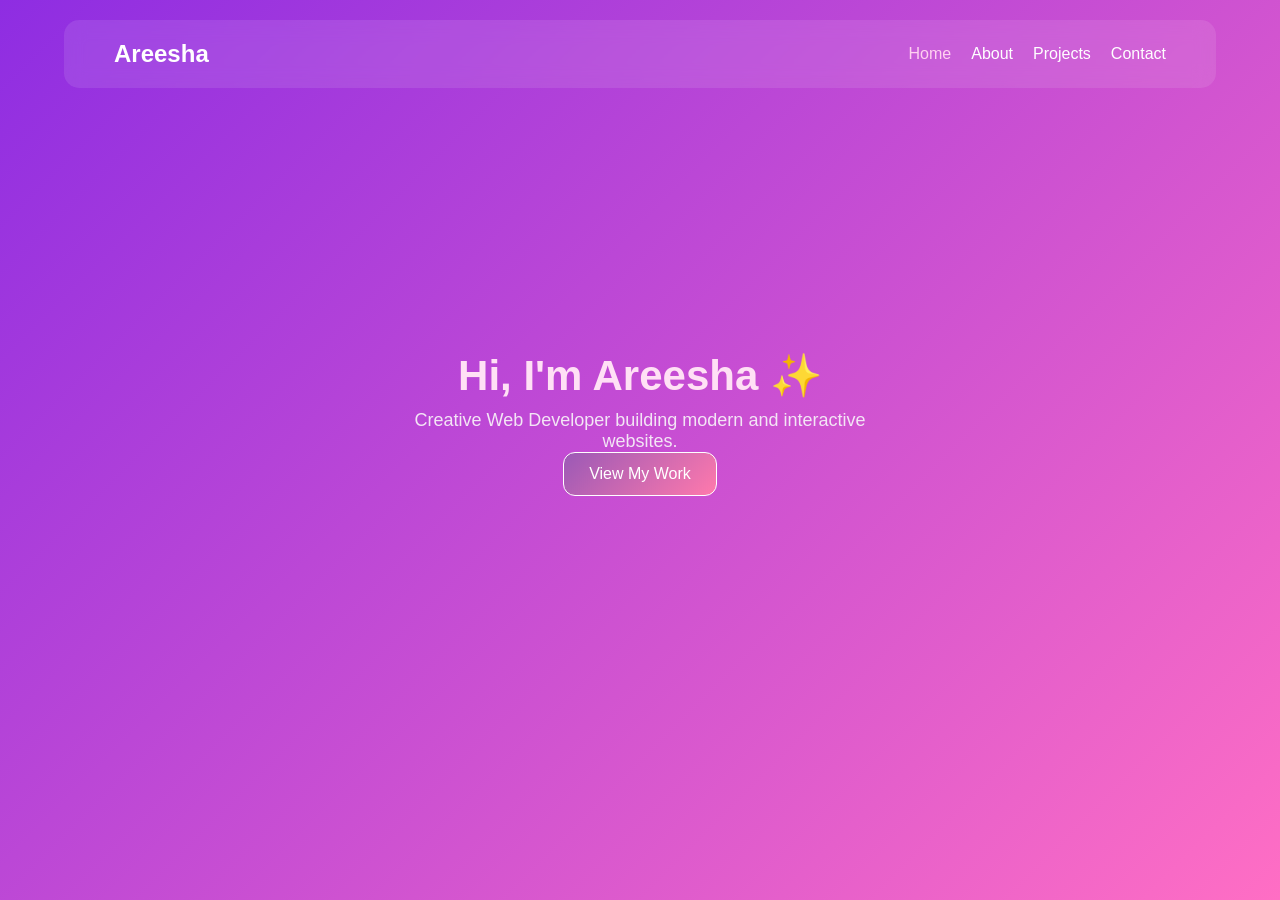
<file: index.html>
<!DOCTYPE html>
<html lang="en">
<head>
    <meta charset="UTF-8">
    <meta name="viewport" content="width=device-width, initial-scale=1.0">
    <title>Areesha Portfolio</title>
    <link rel="stylesheet" href="style.css">
</head>
<body>

<nav class="navbar">
    <h2 class="logo">Areesha</h2>
    <ul class="nav-links">
        <li><a href="index.html" class="active">Home</a></li>
        <li><a href="about.html">About</a></li>
        <li><a href="projects.html">Projects</a></li>
        <li><a href="contact.html">Contact</a></li>
    </ul>
</nav>

<section class="hero">
    <div class="hero-content">
        <h1>Hi, I'm Areesha ✨</h1>
        <p>Creative Web Developer building modern and interactive websites.</p>
        <a href="projects.html" class="btn">View My Work</a>
    </div>
</section>

</body>
</html>
</file>
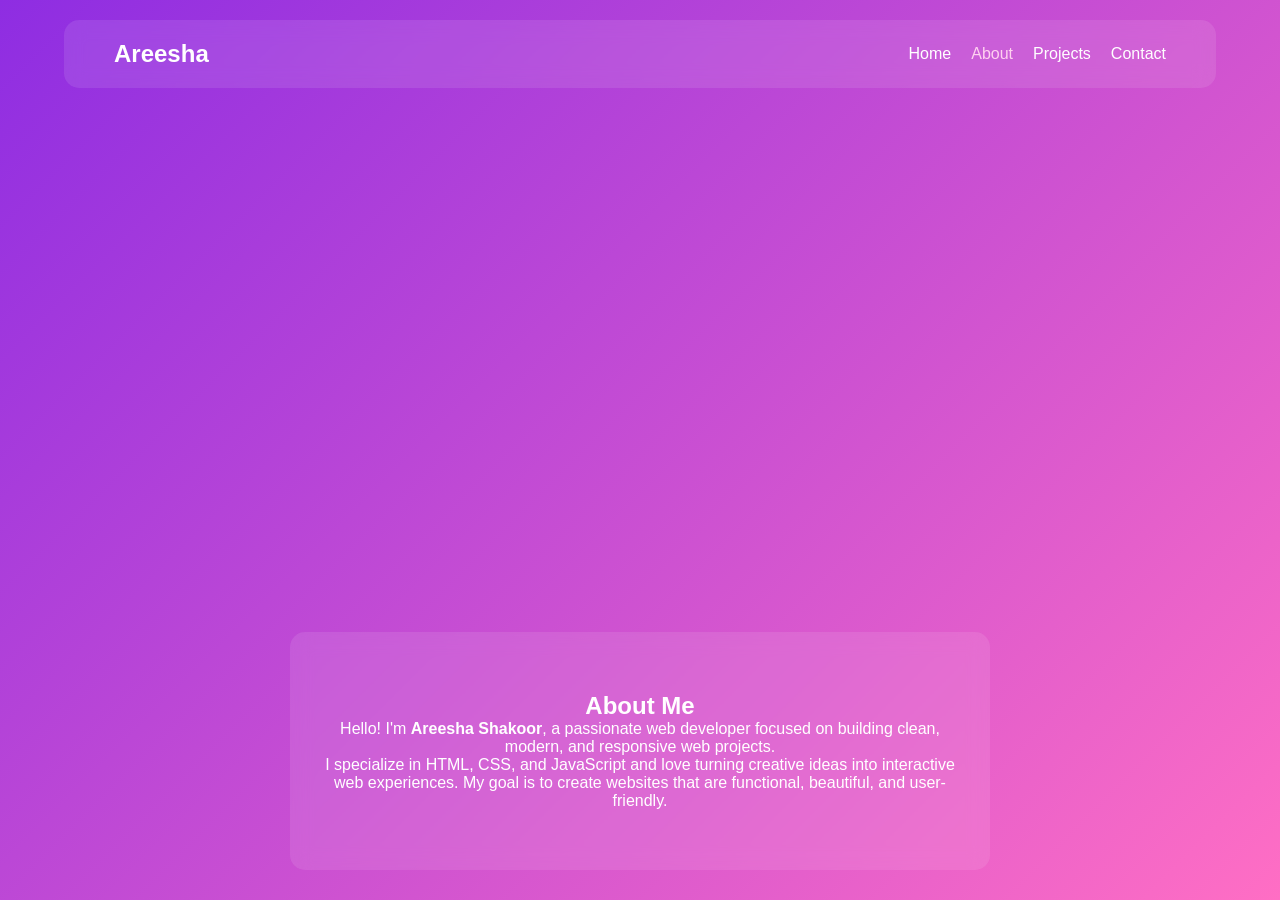
<file: about.html>
<!DOCTYPE html>
<html lang="en">
<head>
    <meta charset="UTF-8">
    <meta name="viewport" content="width=device-width, initial-scale=1.0">
    <title>About Me - Areesha</title>
    <link rel="stylesheet" href="style.css">
</head>
<body>

<nav class="navbar">
    <h2 class="logo">Areesha</h2>
    <ul class="nav-links">
        <li><a href="index.html">Home</a></li>
        <li><a href="about.html" class="active">About</a></li>
        <li><a href="projects.html">Projects</a></li>
        <li><a href="contact.html">Contact</a></li>
    </ul>
</nav>

<section class="about">
    <h1>About Me</h1>
    <p>Hello! I'm <strong>Areesha Shakoor</strong>, a passionate web developer focused on building clean, modern, and responsive web projects.</p>
    <p>I specialize in HTML, CSS, and JavaScript and love turning creative ideas into interactive web experiences. My goal is to create websites that are functional, beautiful, and user-friendly.</p>
</section>

</body>
</html>
</file>
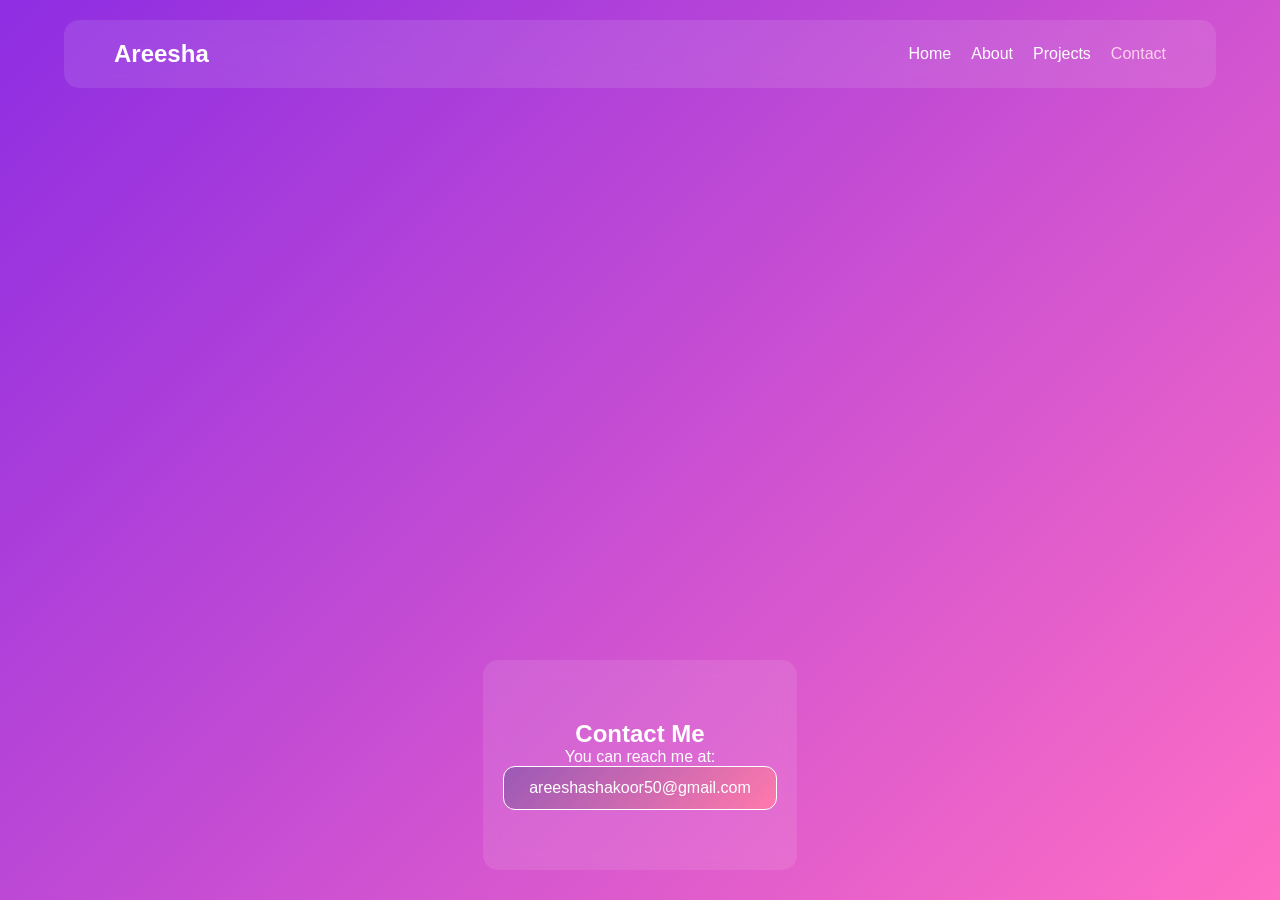
<file: contact.html>
<!DOCTYPE html>
<html lang="en">
<head>
    <meta charset="UTF-8">
    <meta name="viewport" content="width=device-width, initial-scale=1.0">
    <title>Contact - Areesha</title>
    <link rel="stylesheet" href="style.css">
</head>
<body>

<nav class="navbar">
    <h2 class="logo">Areesha</h2>
    <ul class="nav-links">
        <li><a href="index.html">Home</a></li>
        <li><a href="about.html">About</a></li>
        <li><a href="projects.html">Projects</a></li>
        <li><a href="contact.html" class="active">Contact</a></li>
    </ul>
</nav>

<section class="contact">
    <h1>Contact Me</h1>
    <p>You can reach me at:</p>
    <a href="mailto:areeshashakoor50@gmail.com" class="btn">areeshashakoor50@gmail.com</a>
</section>

</body>
</html>
</file>
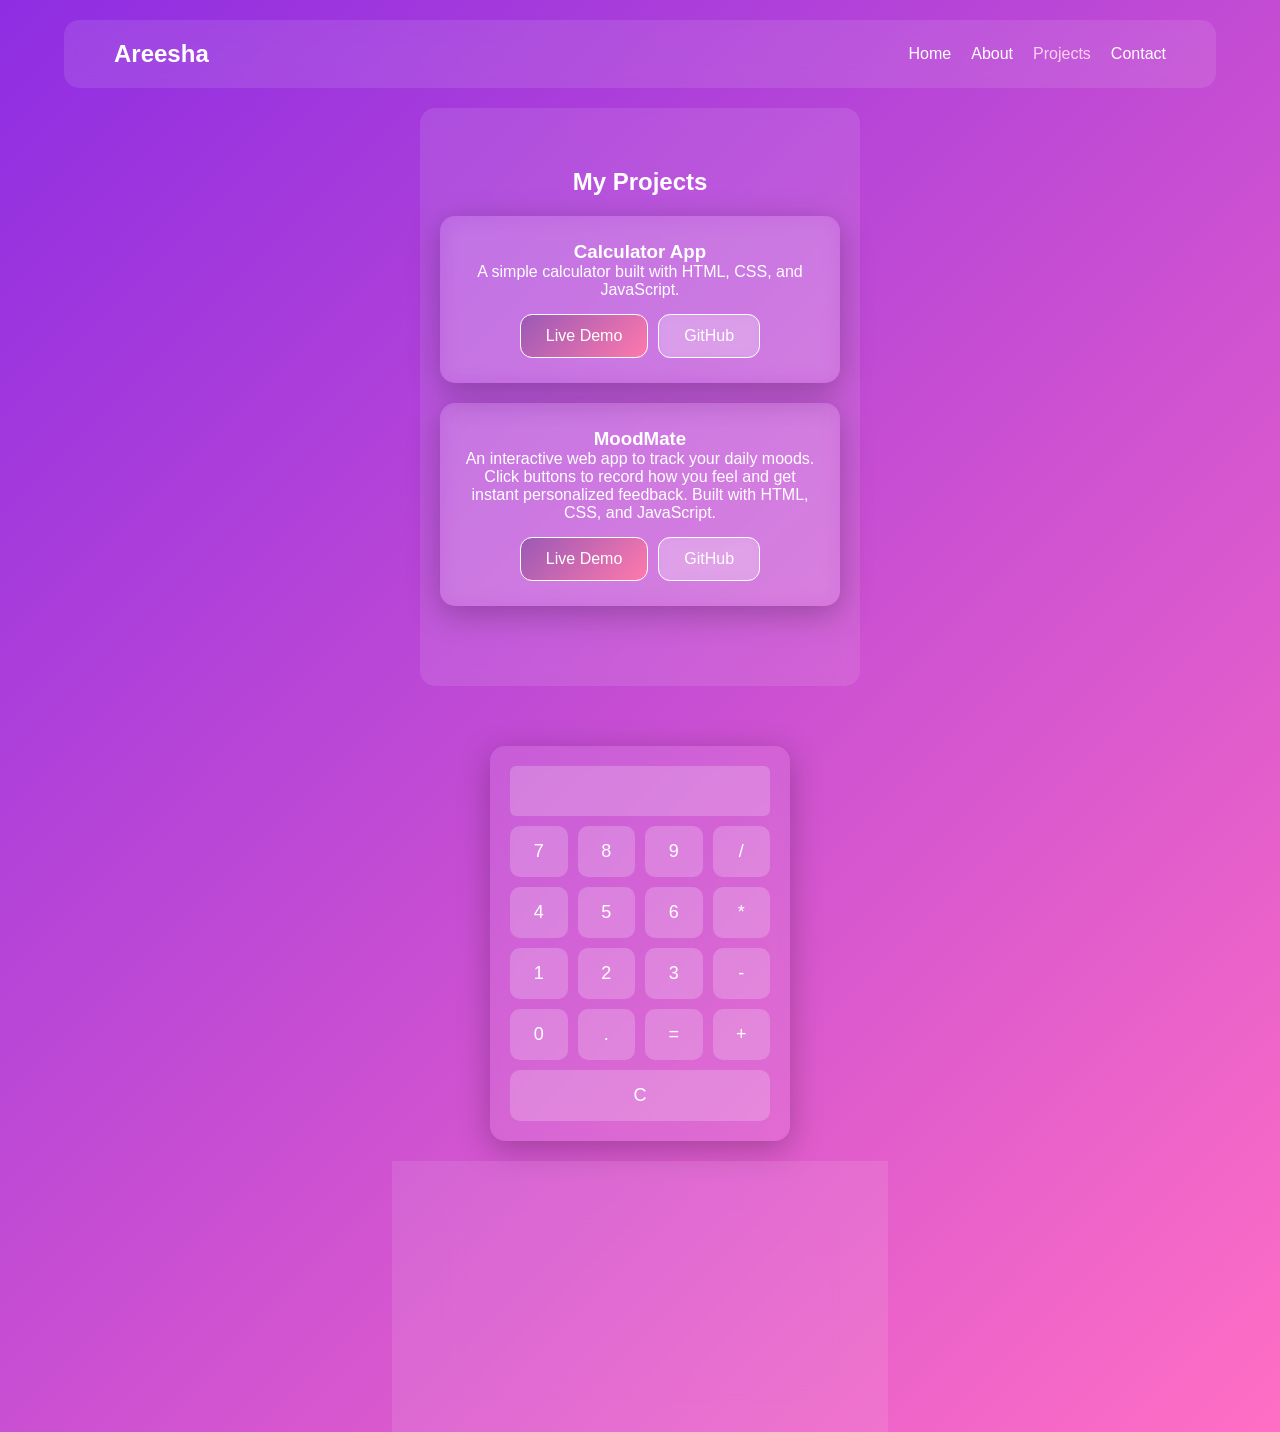
<file: projects.html>
<!DOCTYPE html>
<html lang="en">
<head>
    <meta charset="UTF-8">
    <meta name="viewport" content="width=device-width, initial-scale=1.0">
    <title>Projects - Areesha</title>
    <link rel="stylesheet" href="style.css">
</head>
<body>

<nav class="navbar">
    <h2 class="logo">Areesha</h2>
    <ul class="nav-links">
        <li><a href="index.html">Home</a></li>
        <li><a href="about.html">About</a></li>
        <li><a href="projects.html" class="active">Projects</a></li>
        <li><a href="contact.html">Contact</a></li>
    </ul>
</nav>

<section class="projects">
    <h1>My Projects</h1>

    <!-- Calculator Project Card -->
    <div class="project-card">
        <h3>Calculator App</h3>
        <p>A simple calculator built with HTML, CSS, and JavaScript.</p>
        <div class="project-links">
            <a href="#calculator-section" class="btn">Live Demo</a>
            <a href="https://github.com/areeshashakoor50-cell/MyPortfolio" target="_blank" class="btn secondary">GitHub</a>
        </div>
    </div>

    <!-- MoodMate Project Card -->
    <div class="project-card">
        <h3>MoodMate</h3>
        <p>An interactive web app to track your daily moods. Click buttons to record how you feel and get instant personalized feedback. Built with HTML, CSS, and JavaScript.</p>
        <div class="project-links">
            <a href="#moodmate-section" class="btn">Live Demo</a>
            <a href="https://areeshashakoor50-cell/MoodMate" target="_blank" class="btn secondary">GitHub</a>
        </div>
    </div>
</section>

<!-- Calculator Section -->
<section id="calculator-section" class="calculator">
    <input type="text" id="display" disabled>
    <div class="buttons">
        <button onclick="press('7')">7</button>
        <button onclick="press('8')">8</button>
        <button onclick="press('9')">9</button>
        <button onclick="press('/')">/</button>

        <button onclick="press('4')">4</button>
        <button onclick="press('5')">5</button>
        <button onclick="press('6')">6</button>
        <button onclick="press('*')">*</button>

        <button onclick="press('1')">1</button>
        <button onclick="press('2')">2</button>
        <button onclick="press('3')">3</button>
        <button onclick="press('-')">-</button>

        <button onclick="press('0')">0</button>
        <button onclick="press('.')">.</button>
        <button onclick="calculate()">=</button>
        <button onclick="press('+')">+</button>

        <button onclick="clearDisplay()" style="grid-column: span 4;">C</button>
    </div>
</section>

<!-- MoodMate Section -->
<section id="moodmate-section" class="moodmate">
    <h2>MoodMate – Track Your Mood</h2>
    <p>Click a mood to see a personalized response!</p>

    <div class="mood-buttons">
        <button onclick="setMood('Happy')">😊 Happy</button>
        <button onclick="setMood('Sad')">😢 Sad</button>
        <button onclick="setMood('Angry')">😡 Angry</button>
        <button onclick="setMood('Excited')">🤩 Excited</button>
    </div>

    <div id="result" class="mood-result"></div>
    <p id="lastMood"></p>
</section>

<script src="script.js"></script>
</body>
</html>
</file>
<file: style.css>
/* ================== GLOBAL STYLES ================== */
* {
    margin: 0;
    padding: 0;
    box-sizing: border-box;
    font-family: 'Segoe UI', sans-serif;
}

body {
    min-height: 100vh;
    background: linear-gradient(135deg, #8e2de2, #ff6ec4);
    display: flex;
    flex-direction: column;
    align-items: center;
    justify-content: flex-start;
    color: white;
}

/* ================== NAVBAR ================== */
.navbar {
    display: flex;
    justify-content: space-between;
    align-items: center;
    padding: 20px 50px;
    background: rgba(255, 255, 255, 0.1);
    backdrop-filter: blur(10px);
    border-radius: 15px;
    margin: 20px;
    width: 90%;
}

.logo {
    font-size: 24px;
    font-weight: bold;
}

.nav-links {
    list-style: none;
    display: flex;
}

.nav-links li {
    margin-left: 20px;
}

.nav-links a {
    text-decoration: none;
    color: #fff;
    transition: 0.3s;
}

.nav-links a:hover,
.nav-links a.active {
    color: #ffd1f0;
}

/* ================== HERO ================== */
.hero {
    height: 70vh;
    display: flex;
    justify-content: center;
    align-items: center;
    text-align: center;
    padding: 20px;
}

.hero-content h1 {
    font-size: 42px;
    color: #ffe0f5;
    margin-bottom: 10px;
}

.hero-content p {
    font-size: 18px;
    color: #f3e5f5;
    max-width: 500px;
    margin: auto;
}

/* ================== BUTTONS ================== */
.btn {
    display: inline-block;
    padding: 12px 25px;
    background: linear-gradient(135deg, #9b59b6, #ff79ac);
    color: #fff;
    border-radius: 12px;
    border: 1px solid #fff;
    text-decoration: none;
    backdrop-filter: blur(5px);
    transition: 0.3s;
    cursor: pointer;
}

.btn:hover {
    background: linear-gradient(135deg, #d08ff7, #ff9fc9);
}

/* ================== SECTIONS ================== */
.about,
.contact,
.projects {
    padding: 60px 20px;
    text-align: center;
    max-width: 700px;
    margin: auto;
    background: rgba(255, 255, 255, 0.1);
    backdrop-filter: blur(10px);
    border-radius: 15px;
    margin-bottom: 30px;
}

/* ================== PROJECT CARD ================== */
.project-card {
    background: rgba(255, 255, 255, 0.1);
    padding: 25px;
    margin: 20px auto;
    max-width: 400px;
    border-radius: 15px;
    backdrop-filter: blur(10px);
    box-shadow: 0 8px 32px rgba(0, 0, 0, 0.25);
}

/* Project Links */
.project-links {
    margin-top: 15px;
    display: flex;
    justify-content: center;
    gap: 10px;
}

.project-links a.btn.secondary {
    background: rgba(255,255,255,0.2);
    border: 1px solid #fff;
}

.project-links a.btn.secondary:hover {
    background: rgba(255,255,255,0.35);
}

/* ================== CALCULATOR ================== */
.calculator {
    max-width: 300px;
    margin: 30px auto;
    background: rgba(255, 255, 255, 0.1);
    padding: 20px;
    border-radius: 15px;
    backdrop-filter: blur(10px);
    box-shadow: 0 8px 32px rgba(0, 0, 0, 0.25);
}

.calculator input {
    width: 100%;
    height: 50px;
    margin-bottom: 10px;
    text-align: right;
    font-size: 24px;
    padding: 5px;
    border-radius: 6px;
    border: none;
    background: rgba(255, 255, 255, 0.2);
    color: #fff;
}

.calculator .buttons {
    display: grid;
    grid-template-columns: repeat(4, 1fr);
    gap: 10px;
}

.calculator button {
    padding: 15px 0;
    font-size: 18px;
    border: none;
    border-radius: 10px;
    background: rgba(255, 255, 255, 0.2);
    color: #fff;
    cursor: pointer;
    transition: 0.3s;
}

.calculator button:hover {
    background: rgba(255, 255, 255, 0.4);
}

/* ================== MOODMATE ================== */
.moodmate {
    max-width: 400px;
    margin: 30px auto;
    text-align: center;
    background: rgba(255,255,255,0.1);
    padding: 20px;
    border-radius: 15px;
    backdrop-filter: blur(10px);
    box-shadow: 0 8px 32px rgba(0,0,0,0.25);
}

.mood-buttons {
    display: flex;
    justify-content: space-around;
    flex-wrap: wrap;
    gap: 10px;
    margin-bottom: 15px;
}

.mood-buttons button {
    padding: 12px 20px;
    font-size: 16px;
    border-radius: 10px;
    cursor: pointer;
    color: #fff;
    background: rgba(255,255,255,0.1);
    border: 1px solid rgba(255,255,255,0.3);
    transition: 0.3s;
}

.mood-buttons button:hover {
    background: rgba(255,255,255,0.25);
}

.mood-result, #lastMood {
    color: #ffd1f0;
    font-size: 16px;
}

/* ================== RESPONSIVE ================== */
@media screen and (max-width: 768px) {
    .navbar { flex-direction: column; align-items: flex-start; }
    .nav-links { flex-direction: column; width: 100%; }
    .nav-links li { margin: 10px 0; }
    .hero-content h1 { font-size: 32px; }
    .project-card, .calculator, .moodmate { width: 90%; }
}
</file>
